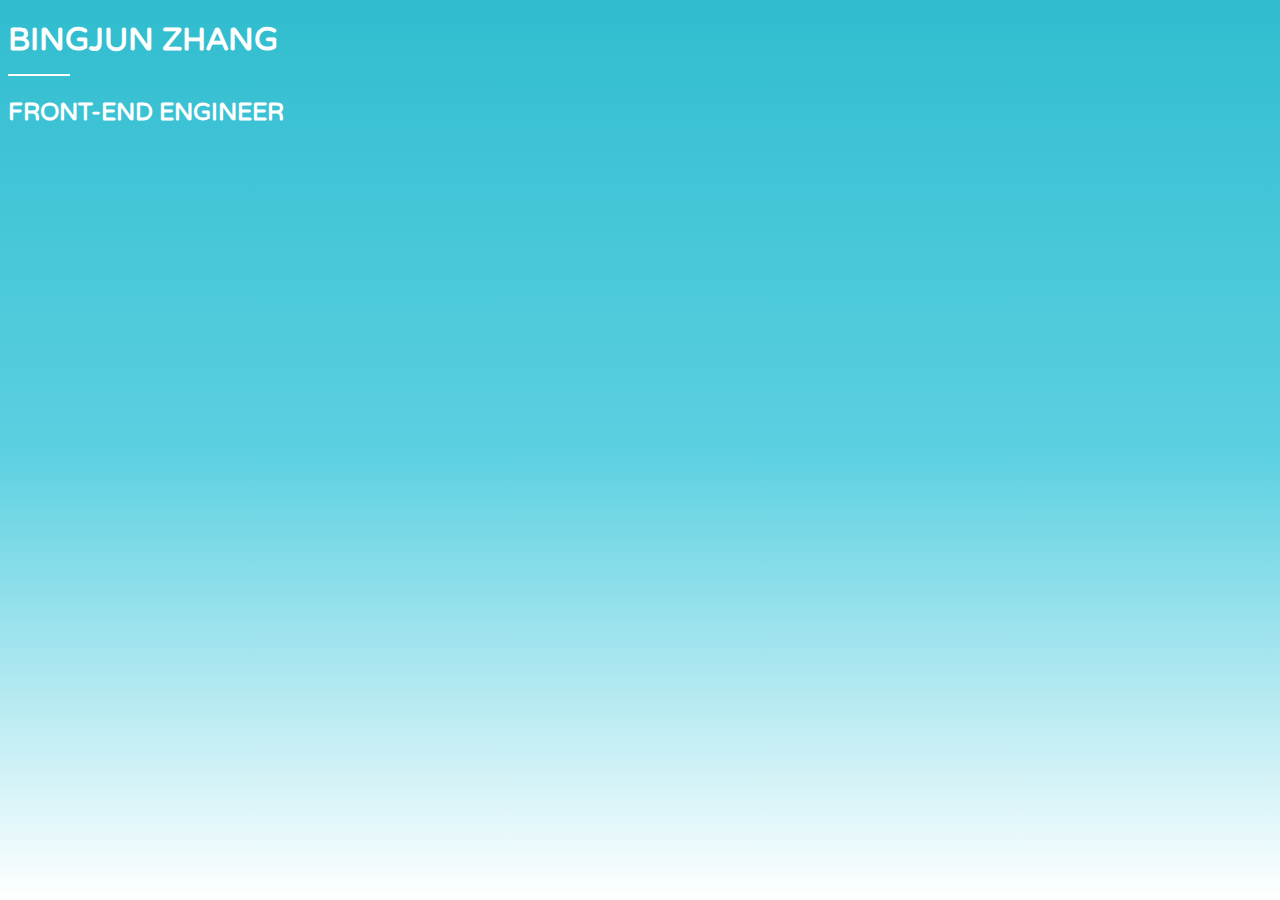
<file: index.html>
<!DOCTYPE html>
<html>
    <head>
        <title>Bingjun Zhang</title>
        <link rel="stylesheet" href="main.css">
        <link href="https://fonts.googleapis.com/css?family=Roboto" rel="stylesheet">
    </head>
    <body>
        <div class="intro">
            <h1> Bingjun Zhang </h1>       
            <h2>Front-end engineer</h2>
        </div>
    </body>
</html>
</file>
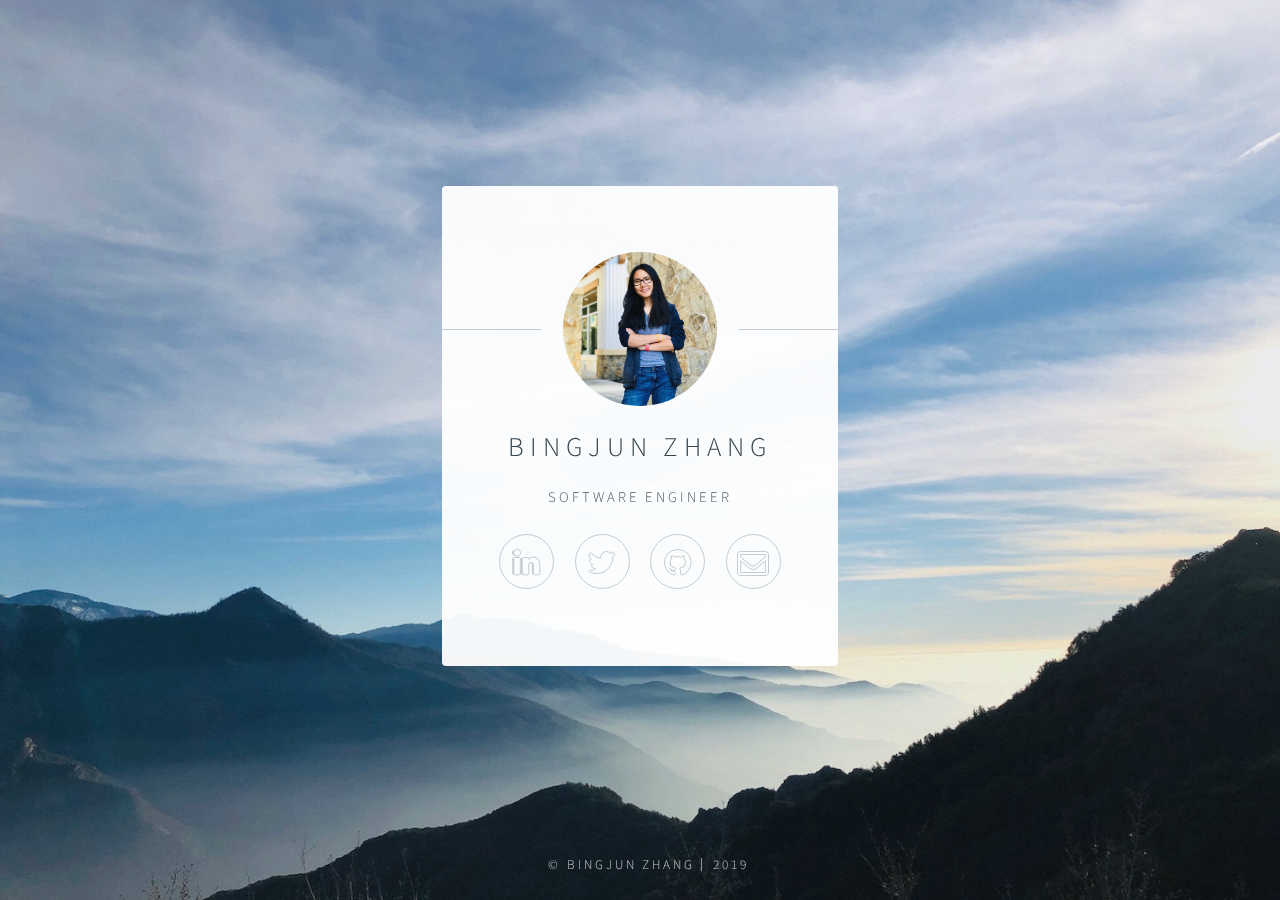
<file: html/index.html>
<!DOCTYPE HTML>
<!--
	Identity by HTML5 UP
	html5up.net | @ajlkn
	Free for personal and commercial use under the CCA 3.0 license (html5up.net/license)
-->
<html>
	<head>
		<title>Bingjun Zhang</title>
		<meta charset="utf-8" />
		<meta name="viewport" content="width=device-width, initial-scale=1, user-scalable=no" />
		<link rel="stylesheet" href="assets/css/main.css" />
		<noscript><link rel="stylesheet" href="assets/css/noscript.css" /></noscript>
	</head>
	<body class="is-preload">

		<!-- Wrapper -->
			<div id="wrapper">

				<!-- Main -->
					<section id="main">
						<header>
							<span class="avatar"><img src="images/avatar.png" alt="" /></span>
							<h1>Bingjun Zhang</h1>
							<p>Software Engineer</p>
						</header>
						
						<footer>
							<ul class="icons">                                
                                <li><a href="https://linkedin.com/in/bingjun-zhang/" class="fa-linkedin" target="_blank">Linkedin</a></li>
                                <li><a href="https://twitter.com/BingjunZhang" class="fa-twitter" target="_blank">Twitter</a></li>
								<li><a href="https://github.com/bzhang" class="fa-github" target="_blank">Github</a></li>
								<li><a href="mailto:bingjunzhang@gmail.com" class="fa-envelope-o">Email</a></li>
							</ul>
						</footer>
					</section>

				<!-- Footer -->
					<footer id="footer">
						<ul class="copyright">
							<li>&copy; Bingjun Zhang</li><li>2019</li>
						</ul>
					</footer>

			</div>

		<!-- Scripts -->
			<script>
				if ('addEventListener' in window) {
					window.addEventListener('load', function() { document.body.className = document.body.className.replace(/\bis-preload\b/, ''); });
					document.body.className += (navigator.userAgent.match(/(MSIE|rv:11\.0)/) ? ' is-ie' : '');
				}
			</script>

	</body>
</html>
</file>
<file: main.css>
html {
    height: 100%;
    -webkit-background-size: cover;
    -moz-background-size: cover;
    -o-background-size: cover;
    background-size: cover;
    background-repeat:no-repeat;
    background: #30BDCF;  /* fallback for old browsers */
    background: -webkit-linear-gradient(to bottom, #30BDCF, #5BD0E1, #FFFFFF);
    background: linear-gradient(to bottom, #30BDCF, #5BD0E1, #FFFFFF);
    font-family: VarelaRound, 'Roboto', Helvetica, Arial, sans-serif;
    font-style: normal;
    font-weight: 100;
}
h1, h2 {
    color: white;    
    text-transform: uppercase;
    font-weight: bold;
    text-align: left;
    padding: 20px, 20px, 20px, 20px
}
h1:after {
    content: " ";
    border: 1px solid white;
    margin-top: 15px;
    margin-bottom: 15px;
    display: block;
    max-width: 60px
}
.intro {
    width: 100%;
    
}
@font-face {
    font-family: VarelaRound;
    src: url("VarelaRound-Regular.otf") format("opentype");
}
@font-face {
    font-family: VarelaRound;
    src: url("VarelaRound-Regular.otf") format("opentype");
}
</file>
<file: html/assets/css/noscript.css>
/*
	Identity by HTML5 UP
	html5up.net | @ajlkn
	Free for personal and commercial use under the CCA 3.0 license (html5up.net/license)
*/

/* Basic */

	body:after {
		display: none;
	}

/* Main */

	#main {
		-moz-transform: none !important;
		-webkit-transform: none !important;
		-ms-transform: none !important;
		transform: none !important;
		opacity: 1 !important;
	}
</file>
<file: html/assets/css/main.css>
@import url(font-awesome.min.css);
@import url("https://fonts.googleapis.com/css?family=Source+Sans+Pro:300");

/*
	Identity by HTML5 UP
	html5up.net | @ajlkn
	Free for personal and commercial use under the CCA 3.0 license (html5up.net/license)
*/

/* Icon (alt) */

	html, body, div, span, applet, object,
	iframe, h1, h2, h3, h4, h5, h6, p, blockquote,
	pre, a, abbr, acronym, address, big, cite,
	code, del, dfn, em, img, ins, kbd, q, s, samp,
	small, strike, strong, sub, sup, tt, var, b,
	u, i, center, dl, dt, dd, ol, ul, li, fieldset,
	form, label, legend, table, caption, tbody,
	tfoot, thead, tr, th, td, article, aside,
	canvas, details, embed, figure, figcaption,
	footer, header, hgroup, menu, nav, output, ruby,
	section, summary, time, mark, audio, video {
		margin: 0;
		padding: 0;
		border: 0;
		font-size: 100%;
		font: inherit;
		vertical-align: baseline;
	}

	article, aside, details, figcaption, figure,
	footer, header, hgroup, menu, nav, section {
		display: block;
	}

	body {
		line-height: 1;
	}

	ol, ul {
		list-style: none;
	}

	blockquote, q {
		quotes: none;
	}

		blockquote:before, blockquote:after, q:before, q:after {
			content: '';
			content: none;
		}

	table {
		border-collapse: collapse;
		border-spacing: 0;
	}

	body {
		-webkit-text-size-adjust: none;
	}

	mark {
		background-color: transparent;
		color: inherit;
	}

	input::-moz-focus-inner {
		border: 0;
		padding: 0;
	}

	input, select, textarea {
		-moz-appearance: none;
		-webkit-appearance: none;
		-ms-appearance: none;
		appearance: none;
	}

/* Basic */

	@media screen and (max-width: 480px) {

		html, body {
			min-width: 320px;
		}

	}

	html {
		box-sizing: border-box;
	}

	*, *:before, *:after {
		box-sizing: inherit;
	}

	body.is-preload *, body.is-preload *:before, body.is-preload *:after {
		-moz-animation: none !important;
		-webkit-animation: none !important;
		-ms-animation: none !important;
		animation: none !important;
		-moz-transition: none !important;
		-webkit-transition: none !important;
		-ms-transition: none !important;
		transition: none !important;
	}

	html {
		height: 100%;
	}

	body {
		height: 100%;
		background-color: #ffffff;
		/* background-image: url("images/overlay.png"), -moz-linear-gradient(60deg, rgba(255, 165, 150, 0.5) 5%, rgba(0, 228, 255, 0.35)), url("../../images/bg.jpg");
		background-image: url("images/overlay.png"), -webkit-linear-gradient(60deg, rgba(255, 165, 150, 0.5) 5%, rgba(0, 228, 255, 0.35)), url("../../images/bg.jpg");
		background-image: url("images/overlay.png"), -ms-linear-gradient(60deg, rgba(255, 165, 150, 0.5) 5%, rgba(0, 228, 255, 0.35)), url("../../images/bg.jpg");
		background-image: url("images/overlay.png"), linear-gradient(60deg, rgba(255, 165, 150, 0.5) 5%, rgba(0, 228, 255, 0.35)), url("../../images/bg.jpg"); */
		background-image: url("images/overlay.png"), url("../../images/bg.jpg");		
		background-repeat: repeat,			no-repeat,			no-repeat;
		background-size: 100px 100px, cover,				cover;
		background-position: top left,		center center,		bottom center;
		background-attachment: fixed,			fixed,				fixed;
	}

		body:after {
			content: '';
			display: block;
			position: fixed;
			top: 0;
			left: 0;
			width: 100%;
			height: inherit;
			opacity: 0;
			z-index: 1;
			background-color: #ffffff;
			background-image: url("images/overlay.png"), -moz-linear-gradient(60deg, rgba(255, 165, 150, 0.5) 5%, rgba(0, 228, 255, 0.35));
			background-image: url("images/overlay.png"), -webkit-linear-gradient(60deg, rgba(255, 165, 150, 0.5) 5%, rgba(0, 228, 255, 0.35));
			background-image: url("images/overlay.png"), -ms-linear-gradient(60deg, rgba(255, 165, 150, 0.5) 5%, rgba(0, 228, 255, 0.35));
			background-image: url("images/overlay.png"), linear-gradient(60deg, rgba(255, 165, 150, 0.5) 5%, rgba(0, 228, 255, 0.35));
			background-repeat: repeat,			no-repeat;
			background-size: 100px 100px, cover;
			background-position: top left,		center center;
			-moz-transition: opacity 1.75s ease-out;
			-webkit-transition: opacity 1.75s ease-out;
			-ms-transition: opacity 1.75s ease-out;
			transition: opacity 1.75s ease-out;
		}

		body.is-preload:after {
			opacity: 1;
		}

/* Type */

	body, input, select, textarea {
		color: #414f57;
		font-family: "Source Sans Pro", Helvetica, sans-serif;
		font-size: 14pt;
		font-weight: 300;
		line-height: 2;
		letter-spacing: 0.2em;
		text-transform: uppercase;
	}

		@media screen and (max-width: 1680px) {

			body, input, select, textarea {
				font-size: 11pt;
			}

		}

		@media screen and (max-width: 480px) {

			body, input, select, textarea {
				font-size: 10pt;
				line-height: 1.75;
			}

		}

	a {
		-moz-transition: color 0.2s ease, border-color 0.2s ease;
		-webkit-transition: color 0.2s ease, border-color 0.2s ease;
		-ms-transition: color 0.2s ease, border-color 0.2s ease;
		transition: color 0.2s ease, border-color 0.2s ease;
		color: inherit;
		text-decoration: none;
	}

		a:before {
			-moz-transition: color 0.2s ease, text-shadow 0.2s ease;
			-webkit-transition: color 0.2s ease, text-shadow 0.2s ease;
			-ms-transition: color 0.2s ease, text-shadow 0.2s ease;
			transition: color 0.2s ease, text-shadow 0.2s ease;
		}

		a:hover {
			color: #ff7496;
		}

	strong, b {
		color: #313f47;
	}

	em, i {
		font-style: italic;
	}

	p {
		margin: 0 0 1.5em 0;
	}

	h1, h2, h3, h4, h5, h6 {
		color: #313f47;
		line-height: 1.5;
		margin: 0 0 0.75em 0;
	}

		h1 a, h2 a, h3 a, h4 a, h5 a, h6 a {
			color: inherit;
			text-decoration: none;
		}

	h1 {
		font-size: 1.85em;
		letter-spacing: 0.22em;
		margin: 0 0 0.525em 0;
	}

	h2 {
		font-size: 1.25em;
	}

	h3 {
		font-size: 1em;
	}

	h4 {
		font-size: 1em;
	}

	h5 {
		font-size: 1em;
	}

	h6 {
		font-size: 1em;
	}

	@media screen and (max-width: 480px) {

		h1 {
			font-size: 1.65em;
		}

	}

	sub {
		font-size: 0.8em;
		position: relative;
		top: 0.5em;
	}

	sup {
		font-size: 0.8em;
		position: relative;
		top: -0.5em;
	}

	hr {
		border: 0;
		border-bottom: solid 1px #c8cccf;
		margin: 3em 0;
	}

/* Form */

	form {
		margin: 0 0 1.5em 0;
	}

		form > :last-child {
			margin-bottom: 0;
		}

		form > .fields {
			display: -moz-flex;
			display: -webkit-flex;
			display: -ms-flex;
			display: flex;
			-moz-flex-wrap: wrap;
			-webkit-flex-wrap: wrap;
			-ms-flex-wrap: wrap;
			flex-wrap: wrap;
			width: calc(100% + 2.25em);
			margin: -1.125em 0 1.5em -1.125em;
		}

			form > .fields > .field {
				-moz-flex-grow: 0;
				-webkit-flex-grow: 0;
				-ms-flex-grow: 0;
				flex-grow: 0;
				-moz-flex-shrink: 0;
				-webkit-flex-shrink: 0;
				-ms-flex-shrink: 0;
				flex-shrink: 0;
				padding: 1.125em 0 0 1.125em;
				width: calc(100% - 1.125em);
			}

				form > .fields > .field.half {
					width: calc(50% - 0.5625em);
				}

				form > .fields > .field.third {
					width: calc(100%/3 - 0.375em);
				}

				form > .fields > .field.quarter {
					width: calc(25% - 0.28125em);
				}

		@media screen and (max-width: 480px) {

			form > .fields {
				width: calc(100% + 2.25em);
				margin: -1.125em 0 1.5em -1.125em;
			}

				form > .fields > .field {
					padding: 1.125em 0 0 1.125em;
					width: calc(100% - 1.125em);
				}

					form > .fields > .field.half {
						width: calc(100% - 1.125em);
					}

					form > .fields > .field.third {
						width: calc(100% - 1.125em);
					}

					form > .fields > .field.quarter {
						width: calc(100% - 1.125em);
					}

		}

	label {
		color: #313f47;
		display: block;
		font-size: 0.9em;
		margin: 0 0 0.75em 0;
	}

	input[type="text"],
	input[type="password"],
	input[type="email"],
	input[type="tel"],
	select,
	textarea {
		-moz-appearance: none;
		-webkit-appearance: none;
		-ms-appearance: none;
		appearance: none;
		border-radius: 4px;
		border: solid 1px #c8cccf;
		color: inherit;
		display: block;
		outline: 0;
		padding: 0 1em;
		text-decoration: none;
		width: 100%;
	}

		input[type="text"]:invalid,
		input[type="password"]:invalid,
		input[type="email"]:invalid,
		input[type="tel"]:invalid,
		select:invalid,
		textarea:invalid {
			box-shadow: none;
		}

		input[type="text"]:focus,
		input[type="password"]:focus,
		input[type="email"]:focus,
		input[type="tel"]:focus,
		select:focus,
		textarea:focus {
			border-color: #ff7496;
		}

	select {
		background-image: url("data:image/svg+xml;charset=utf8,%3Csvg xmlns='http://www.w3.org/2000/svg' width='40' height='40' preserveAspectRatio='none' viewBox='0 0 40 40'%3E%3Cpath d='M9.4,12.3l10.4,10.4l10.4-10.4c0.2-0.2,0.5-0.4,0.9-0.4c0.3,0,0.6,0.1,0.9,0.4l3.3,3.3c0.2,0.2,0.4,0.5,0.4,0.9 c0,0.4-0.1,0.6-0.4,0.9L20.7,31.9c-0.2,0.2-0.5,0.4-0.9,0.4c-0.3,0-0.6-0.1-0.9-0.4L4.3,17.3c-0.2-0.2-0.4-0.5-0.4-0.9 c0-0.4,0.1-0.6,0.4-0.9l3.3-3.3c0.2-0.2,0.5-0.4,0.9-0.4S9.1,12.1,9.4,12.3z' fill='%23c8cccf' /%3E%3C/svg%3E");
		background-size: 1.25rem;
		background-repeat: no-repeat;
		background-position: calc(100% - 1rem) center;
		height: 2.75em;
		padding-right: 2.75em;
		text-overflow: ellipsis;
	}

		select option {
			color: #313f47;
			background: #ffffff;
		}

		select:focus::-ms-value {
			background-color: transparent;
		}

		select::-ms-expand {
			display: none;
		}

	input[type="text"],
	input[type="password"],
	input[type="email"],
	select {
		height: 2.75em;
	}

	textarea {
		padding: 0.75em 1em;
	}

	input[type="checkbox"],
	input[type="radio"] {
		-moz-appearance: none;
		-webkit-appearance: none;
		-ms-appearance: none;
		appearance: none;
		display: block;
		float: left;
		margin-right: -2em;
		opacity: 0;
		width: 1em;
		z-index: -1;
	}

		input[type="checkbox"] + label,
		input[type="radio"] + label {
			text-decoration: none;
			color: #414f57;
			cursor: pointer;
			display: inline-block;
			font-size: 1em;
			font-weight: 300;
			padding-left: 2.4em;
			padding-right: 0.75em;
			position: relative;
		}

			input[type="checkbox"] + label:before,
			input[type="radio"] + label:before {
				-moz-osx-font-smoothing: grayscale;
				-webkit-font-smoothing: antialiased;
				font-family: FontAwesome;
				font-style: normal;
				font-weight: normal;
				text-transform: none !important;
			}

			input[type="checkbox"] + label:before,
			input[type="radio"] + label:before {
				border-radius: 4px;
				border: solid 1px #c8cccf;
				content: '';
				display: inline-block;
				height: 1.65em;
				left: 0;
				line-height: 1.58125em;
				position: absolute;
				text-align: center;
				top: 0.15em;
				width: 1.65em;
			}

		input[type="checkbox"]:checked + label:before,
		input[type="radio"]:checked + label:before {
			color: #ff7496;
			content: '\f00c';
		}

		input[type="checkbox"]:focus + label:before,
		input[type="radio"]:focus + label:before {
			border-color: #ff7496;
		}

	input[type="checkbox"] + label:before {
		border-radius: 4px;
	}

	input[type="radio"] + label:before {
		border-radius: 100%;
	}

	::-webkit-input-placeholder {
		color: #616f77 !important;
		opacity: 1.0;
	}

	:-moz-placeholder {
		color: #616f77 !important;
		opacity: 1.0;
	}

	::-moz-placeholder {
		color: #616f77 !important;
		opacity: 1.0;
	}

	:-ms-input-placeholder {
		color: #616f77 !important;
		opacity: 1.0;
	}

/* Icon */

	.icon {
		text-decoration: none;
		position: relative;
		border-bottom: none;
	}

		.icon:before {
			-moz-osx-font-smoothing: grayscale;
			-webkit-font-smoothing: antialiased;
			font-family: FontAwesome;
			font-style: normal;
			font-weight: normal;
			text-transform: none !important;
		}

		.icon > .label {
			display: none;
		}

/* List */

	ol {
		list-style: decimal;
		margin: 0 0 1.5em 0;
		padding-left: 1.25em;
	}

		ol li {
			padding-left: 0.25em;
		}

	ul {
		list-style: disc;
		margin: 0 0 1.5em 0;
		padding-left: 1em;
	}

		ul li {
			padding-left: 0.5em;
		}

		ul.alt {
			list-style: none;
			padding-left: 0;
		}

			ul.alt li {
				border-top: solid 1px #c8cccf;
				padding: 0.5em 0;
			}

				ul.alt li:first-child {
					border-top: 0;
					padding-top: 0;
				}

	dl {
		margin: 0 0 1.5em 0;
	}

		dl dt {
			display: block;
			margin: 0 0 0.75em 0;
		}

		dl dd {
			margin-left: 1.5em;
		}

/* Actions */

	ul.actions {
		display: -moz-flex;
		display: -webkit-flex;
		display: -ms-flex;
		display: flex;
		cursor: default;
		list-style: none;
		margin-left: -0.75em;
		padding-left: 0;
	}

		ul.actions li {
			padding: 0 0 0 0.75em;
			vertical-align: middle;
		}

		ul.actions.special {
			-moz-justify-content: center;
			-webkit-justify-content: center;
			-ms-justify-content: center;
			justify-content: center;
			width: 100%;
			margin-left: 0;
		}

			ul.actions.special li:first-child {
				padding-left: 0;
			}

		ul.actions.stacked {
			-moz-flex-direction: column;
			-webkit-flex-direction: column;
			-ms-flex-direction: column;
			flex-direction: column;
			margin-left: 0;
		}

			ul.actions.stacked li {
				padding: 0.975em 0 0 0;
			}

				ul.actions.stacked li:first-child {
					padding-top: 0;
				}

		ul.actions.fit {
			width: calc(100% + 0.75em);
		}

			ul.actions.fit li {
				-moz-flex-grow: 1;
				-webkit-flex-grow: 1;
				-ms-flex-grow: 1;
				flex-grow: 1;
				-moz-flex-shrink: 1;
				-webkit-flex-shrink: 1;
				-ms-flex-shrink: 1;
				flex-shrink: 1;
				width: 100%;
			}

				ul.actions.fit li > * {
					width: 100%;
				}

			ul.actions.fit.stacked {
				width: 100%;
			}

		@media screen and (max-width: 480px) {

			ul.actions:not(.fixed) {
				-moz-flex-direction: column;
				-webkit-flex-direction: column;
				-ms-flex-direction: column;
				flex-direction: column;
				margin-left: 0;
				width: 100% !important;
			}

				ul.actions:not(.fixed) li {
					-moz-flex-grow: 1;
					-webkit-flex-grow: 1;
					-ms-flex-grow: 1;
					flex-grow: 1;
					-moz-flex-shrink: 1;
					-webkit-flex-shrink: 1;
					-ms-flex-shrink: 1;
					flex-shrink: 1;
					padding: 0.75em 0 0 0;
					text-align: center;
					width: 100%;
				}

					ul.actions:not(.fixed) li > * {
						width: 100%;
					}

					ul.actions:not(.fixed) li:first-child {
						padding-top: 0;
					}

					ul.actions:not(.fixed) li input[type="submit"],
					ul.actions:not(.fixed) li input[type="reset"],
					ul.actions:not(.fixed) li input[type="button"],
					ul.actions:not(.fixed) li button,
					ul.actions:not(.fixed) li .button {
						width: 100%;
					}

						ul.actions:not(.fixed) li input[type="submit"].icon:before,
						ul.actions:not(.fixed) li input[type="reset"].icon:before,
						ul.actions:not(.fixed) li input[type="button"].icon:before,
						ul.actions:not(.fixed) li button.icon:before,
						ul.actions:not(.fixed) li .button.icon:before {
							margin-left: -0.5rem;
						}

		}

/* Icons */

	ul.icons {
		cursor: default;
		list-style: none;
		padding-left: 0;
		margin-top: -0.675em;
	}

		ul.icons li {
			display: inline-block;
			padding: 0.675em 0.5em;
		}

			ul.icons li a {
				text-decoration: none;
				position: relative;
				display: block;
				width: 3.75em;
				height: 3.75em;
				border-radius: 100%;
				border: solid 1px #c8cccf;
				line-height: 3.75em;
				overflow: hidden;
				text-align: center;
				text-indent: 3.75em;
				white-space: nowrap;
			}

				ul.icons li a:before {
					-moz-osx-font-smoothing: grayscale;
					-webkit-font-smoothing: antialiased;
					font-family: FontAwesome;
					font-style: normal;
					font-weight: normal;
					text-transform: none !important;
				}

				ul.icons li a:before {
					color: #ffffff;
					text-shadow: 1.25px 0px 0px #c8cccf, -1.25px 0px 0px #c8cccf, 0px 1.25px 0px #c8cccf, 0px -1.25px 0px #c8cccf;
				}

				ul.icons li a:hover:before {
					text-shadow: 1.25px 0px 0px #ff7496, -1.25px 0px 0px #ff7496, 0px 1.25px 0px #ff7496, 0px -1.25px 0px #ff7496;
				}

				ul.icons li a:before {
					position: absolute;
					top: 0;
					left: 0;
					width: inherit;
					height: inherit;
					font-size: 1.85rem;
					line-height: inherit;
					text-align: center;
					text-indent: 0;
				}

				ul.icons li a:hover {
					border-color: #ff7496;
				}

		@media screen and (max-width: 480px) {

			ul.icons li a:before {
				font-size: 1.5rem;
			}

		}

/* Button */

	input[type="submit"],
	input[type="reset"],
	input[type="button"],
	button,
	.button {
		-moz-appearance: none;
		-webkit-appearance: none;
		-ms-appearance: none;
		appearance: none;
		-moz-transition: background-color 0.2s ease-in-out, border-color 0.2s ease-in-out, color 0.2s ease-in-out;
		-webkit-transition: background-color 0.2s ease-in-out, border-color 0.2s ease-in-out, color 0.2s ease-in-out;
		-ms-transition: background-color 0.2s ease-in-out, border-color 0.2s ease-in-out, color 0.2s ease-in-out;
		transition: background-color 0.2s ease-in-out, border-color 0.2s ease-in-out, color 0.2s ease-in-out;
		display: inline-block;
		height: 2.75em;
		line-height: 2.75em;
		padding: 0 1.5em;
		background-color: transparent;
		border-radius: 4px;
		border: solid 1px #c8cccf;
		color: #414f57 !important;
		cursor: pointer;
		text-align: center;
		text-decoration: none;
		white-space: nowrap;
	}

		input[type="submit"]:hover,
		input[type="reset"]:hover,
		input[type="button"]:hover,
		button:hover,
		.button:hover {
			border-color: #ff7496;
			color: #ff7496 !important;
		}

		input[type="submit"].icon,
		input[type="reset"].icon,
		input[type="button"].icon,
		button.icon,
		.button.icon {
			padding-left: 1.35em;
		}

			input[type="submit"].icon:before,
			input[type="reset"].icon:before,
			input[type="button"].icon:before,
			button.icon:before,
			.button.icon:before {
				margin-right: 0.5em;
			}

		input[type="submit"].fit,
		input[type="reset"].fit,
		input[type="button"].fit,
		button.fit,
		.button.fit {
			width: 100%;
		}

		input[type="submit"].small,
		input[type="reset"].small,
		input[type="button"].small,
		button.small,
		.button.small {
			font-size: 0.8em;
		}

		input[type="submit"].large,
		input[type="reset"].large,
		input[type="button"].large,
		button.large,
		.button.large {
			font-size: 1.35em;
		}

		input[type="submit"].disabled, input[type="submit"]:disabled,
		input[type="reset"].disabled,
		input[type="reset"]:disabled,
		input[type="button"].disabled,
		input[type="button"]:disabled,
		button.disabled,
		button:disabled,
		.button.disabled,
		.button:disabled {
			pointer-events: none;
			opacity: 0.5;
		}

/* Main */

	#main {
		-moz-transform-origin: 50% 50%;
		-webkit-transform-origin: 50% 50%;
		-ms-transform-origin: 50% 50%;
		transform-origin: 50% 50%;
		-moz-transform: rotateX(0deg);
		-webkit-transform: rotateX(0deg);
		-ms-transform: rotateX(0deg);
		transform: rotateX(0deg);
		-moz-transition: opacity 1s ease, -moz-transform 1s ease;
		-webkit-transition: opacity 1s ease, -webkit-transform 1s ease;
		-ms-transition: opacity 1s ease, -ms-transform 1s ease;
		transition: opacity 1s ease, transform 1s ease;
		padding: 4.5em 3em 3em 3em ;
		background: #ffffff;
		border-radius: 4px;
		cursor: default;
		max-width: 100%;
		opacity: 0.95;
		position: relative;
		text-align: center;
		width: 27em;
	}

		#main .avatar {
			position: relative;
			display: block;
			margin-bottom: 1.5em;
		}

			#main .avatar img {
				display: block;
				margin: 0 auto;
				border-radius: 100%;
				box-shadow: 0 0 0 1.5em #ffffff;
				width: 50%;
			}

			#main .avatar:before {
				content: '';
				display: block;
				position: absolute;
				top: 50%;
				left: -3em;
				width: calc(100% + 6em);
				height: 1px;
				z-index: -1;
				background: #c8cccf;
			}

		@media screen and (max-width: 480px) {

			#main {
				padding: 4em 2em 2.5em 2em ;
				width: 100%;
			}

				#main .avatar:before {
					left: -2em;
					width: calc(100% + 4em);
				}

		}

		body.is-preload #main {
			-moz-transform: rotateX(15deg);
			-webkit-transform: rotateX(15deg);
			-ms-transform: rotateX(15deg);
			transform: rotateX(15deg);
			opacity: 0;
		}

/* Footer */

	#footer {
		-moz-align-self: -moz-flex-end;
		-webkit-align-self: -webkit-flex-end;
		-ms-align-self: -ms-flex-end;
		align-self: flex-end;
		width: 100%;
		padding: 1.5em 0 0 0;
		color: rgba(255, 255, 255, 0.75);
		cursor: default;
		text-align: center;
	}

		#footer .copyright {
			margin: 0;
			padding: 0;
			font-size: 0.9em;
			list-style: none;
		}

			#footer .copyright li {
				display: inline-block;
				margin: 0 0 0 0.45em;
				padding: 0 0 0 0.85em;
				border-left: solid 1px rgba(255, 255, 255, 0.5);
				line-height: 1;
			}

				#footer .copyright li:first-child {
					border-left: 0;
				}

/* Wrapper */

	#wrapper {
		display: -moz-flex;
		display: -webkit-flex;
		display: -ms-flex;
		display: flex;
		-moz-align-items: center;
		-webkit-align-items: center;
		-ms-align-items: center;
		align-items: center;
		-moz-justify-content: space-between;
		-webkit-justify-content: space-between;
		-ms-justify-content: space-between;
		justify-content: space-between;
		-moz-flex-direction: column;
		-webkit-flex-direction: column;
		-ms-flex-direction: column;
		flex-direction: column;
		-moz-perspective: 1000px;
		-webkit-perspective: 1000px;
		-ms-perspective: 1000px;
		perspective: 1000px;
		position: relative;
		min-height: 100%;
		padding: 1.5em;
		z-index: 2;
	}

		#wrapper > * {
			z-index: 1;
		}

		#wrapper:before {
			content: '';
			display: block;
		}

		@media screen and (max-width: 360px) {

			#wrapper {
				padding: 0.75em;
			}

		}

		body.is-ie #wrapper {
			height: 100%;
		}
</file>
